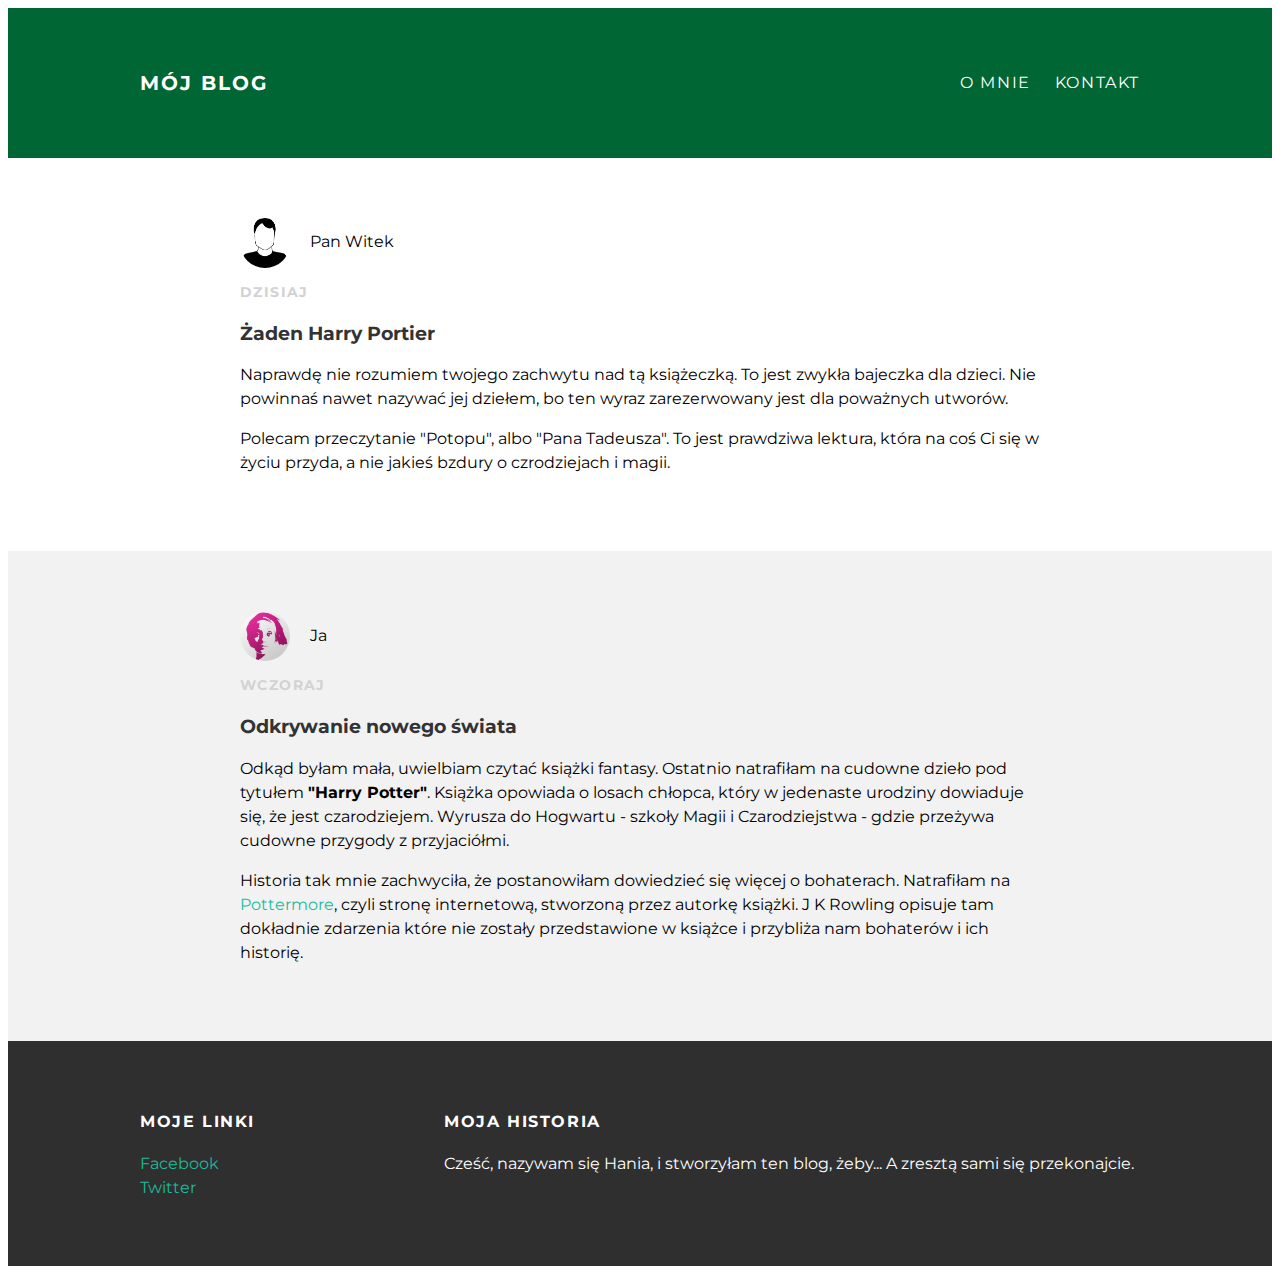
<file: index.html>
<!DOCTAYPE html>
<html>
 <head>
  <title>My Blog</title>
  <link rel="stylesheet" type="text/css" href="styles.css">
 </head>
 <body>
  <div id="header">
   <div class="container">
    <a id="header-title" href="index.html">Mój Blog</a>
   	<ul id="header-nav">
	   <li><a href="about.html">O mnie</a></li>
	   <li><a href="mailto:marszalekhania5@gmail.com">Kontakt</a></li>
	  </ul>
   </div>
  </div>
  <div id="content">
   <div class="post-container">
    <div class="post">
     <div class="post-author">
      <img src="profilowe_2.jpg">
      <span>Pan Witek</span>
     </div>
     <p class="post-date">Dzisiaj</p>
     <h3 class="post-title">Żaden Harry Portier</h3>
     <div class="post-content">
      <p>Naprawdę nie rozumiem twojego zachwytu nad tą książeczką. To jest zwykła bajeczka dla dzieci. Nie powinnaś nawet nazywać jej dziełem, bo ten wyraz zarezerwowany jest dla poważnych utworów.</p>
      <p>Polecam przeczytanie "Potopu", albo "Pana Tadeusza". To jest prawdziwa lektura, która na coś Ci się w życiu przyda, a nie jakieś bzdury o czrodziejach i magii.</p>
     </div>
    </div>
    <div class="post-container">
     <div class="post">
      <div class="post-author">
       <img src="profilowe_1.jpg">
	     <span>Ja</span>
	    </div>
	    <p class="post-date">Wczoraj</p>
     <h3 class="post-title">Odkrywanie nowego świata</h3>
     <div class="post-content">
      <p>Odkąd byłam mała, uwielbiam czytać książki fantasy. Ostatnio natrafiłam na cudowne dzieło pod tytułem <strong>"Harry Potter"</strong>. Książka opowiada o losach chłopca, który w jedenaste urodziny dowiaduje się, że jest czarodziejem. Wyrusza do Hogwartu - szkoły Magii i Czarodziejstwa - gdzie przeżywa cudowne przygody z przyjaciółmi.</p>
      <p>Historia tak mnie zachwyciła, że postanowiłam dowiedzieć się więcej o bohaterach. Natrafiłam na  <a href="https://www.pottermore.com/">Pottermore</a>, czyli stronę internetową, stworzoną przez autorkę książki. J K Rowling opisuje tam dokładnie zdarzenia które nie zostały przedstawione w książce i przybliża nam bohaterów i ich historię.</p>
     </div>
    </div>
   </div>
  </div>
  <div id="footer">
   <div class="container">
    <div class="column">
 	   <h4>Moje linki</h4>
     <p>
      <a href="">Facebook</a>
      <br>
      <a href="">Twitter</a>
     </p>
    </div>
    <div class="column">
     <h4>Moja Historia</h4>
	   <p>Cześć, nazywam się Hania, i stworzyłam ten blog, żeby... A zresztą sami się przekonajcie.</p>
	  </div>
   </div>
  </div>
 </body>
</html>
</file>
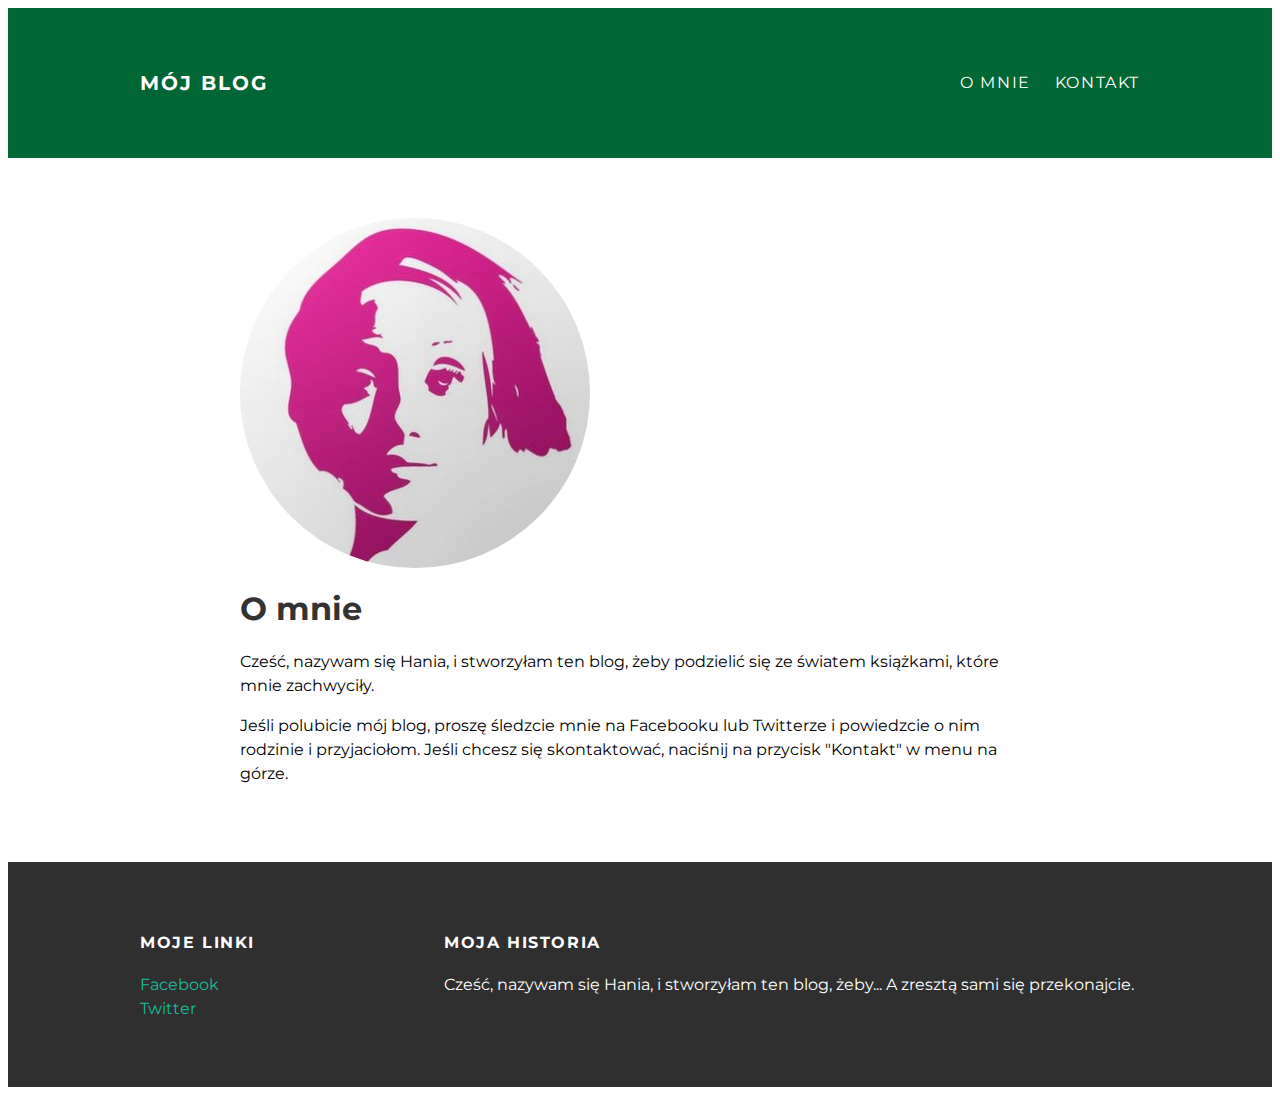
<file: about.html>
<!DOCTAYPE html>
<html>
 <head>
  <title>My Blog</title>
  <link rel="stylesheet" type="text/css" href="styles.css">
 </head>
 <body>
  <div id="header">
   <div class="container">
    <a id="header-title" href="index.html">Mój Blog</a>
	<ul id="header-nav">
	 <li><a href="about.html">O mnie</a></li>
	 <li><a href="mailto:marszalekhania5@gmail.com">Kontakt</a></li>
	</ul>
   </div>
  </div>
  <div id="content">
   <div class="container">
    <div class="about">
	   <div class="about-author">
      <img src="profilowe_1.jpg">
	   </div>
	   <h1 class="about-title">O mnie</h1>
	   <div class="about-content">
      <p>Cześć, nazywam się Hania, i stworzyłam ten blog, żeby podzielić się ze światem książkami, które mnie zachwyciły.</p>
      <p>Jeśli polubicie mój blog, proszę śledzcie mnie na Facebooku lub Twitterze i powiedzcie o nim rodzinie i przyjaciołom. Jeśli chcesz się skontaktować, naciśnij na przycisk "Kontakt" w menu na górze.</p>
     </div>
    </div>
   </div>
  </div>
  <div id="footer">
   <div class="container">
    <div class="column">
     <h4>Moje linki</h4>
     <p>
     <a href="">Facebook</a>
     <br>
     <a href="">Twitter</a>
     </p>
    </div>
   <div class="column">
    <h4>Moja Historia</h4>
    <p>Cześć, nazywam się Hania, i stworzyłam ten blog, żeby... A zresztą sami się przekonajcie.</p>
   </div>
  </div>
 </div>
</body>
</html>
</file>
<file: styles.css>
@import url(http://fonts.googleapis.com/css?family=Montserrat:400,700);
body {
  color #555
  margin: 0;

  font-family: 'Montserrat', sans-serif;
}
p {
  line-height: 1.5;
}
h1, h2, h3, h4 {
  color: #333;
}

.container {
  max-width: 1000px;
  margin: 0 auto;
}

#header {
  background-color: #006633;
  height: 150px;
  line-height: 150px;
}
#header a {
  color: white;
  text-decoration: none;

  text-transform: uppercase;
  letter-spacing: 0.1em;
}
#header a:hover {
 color: #222;
}

#header-title {
  display: block;
  float: left;

  font-size: 20px;
  font-weight: bold;
}

#header-nav {
  display: block;
  float: right;
  margin-top: 0;
}
#header-nav li {
  display: inline;
  padding-left: 20px;
}

#footer {
  background-color: #2f2f2f;
  padding: 50px 0;
}
.column {
  min-width: 300px;
  display: inline-block;
  vertical-align: top;
}
#footer h4 {
  color: white;
  text-transform: uppercase;
  letter-spacing: 0.1em;
}
#footer p {
  color: white;
}

a {
  color: #1abc9c;
  text-decoration: none;
}
a:hover {
  color: #F6A623;
}

.post, .about {
  max-width: 800px;
  margin: 0 auto;
  padding: 60px 0;
}
.post-author img {
  width: 50px;
  height: 50px;
  vertical-align: middle;
}
.post-author span {
 margin-left: 16px;
}
.post-date {
  color: #D2D2D2;

  font-size: 14px;
  font-weight: bold;

  text-transform: uppercase;
  letter-spacing: 0.1em;
}

.post-author img,
.about-author img {
  border-radius: 50%
}

.post-container:nth-child(even) {
  background-color: #f2f2f2;
}

.about {
  text-align: left;
}
</file>
